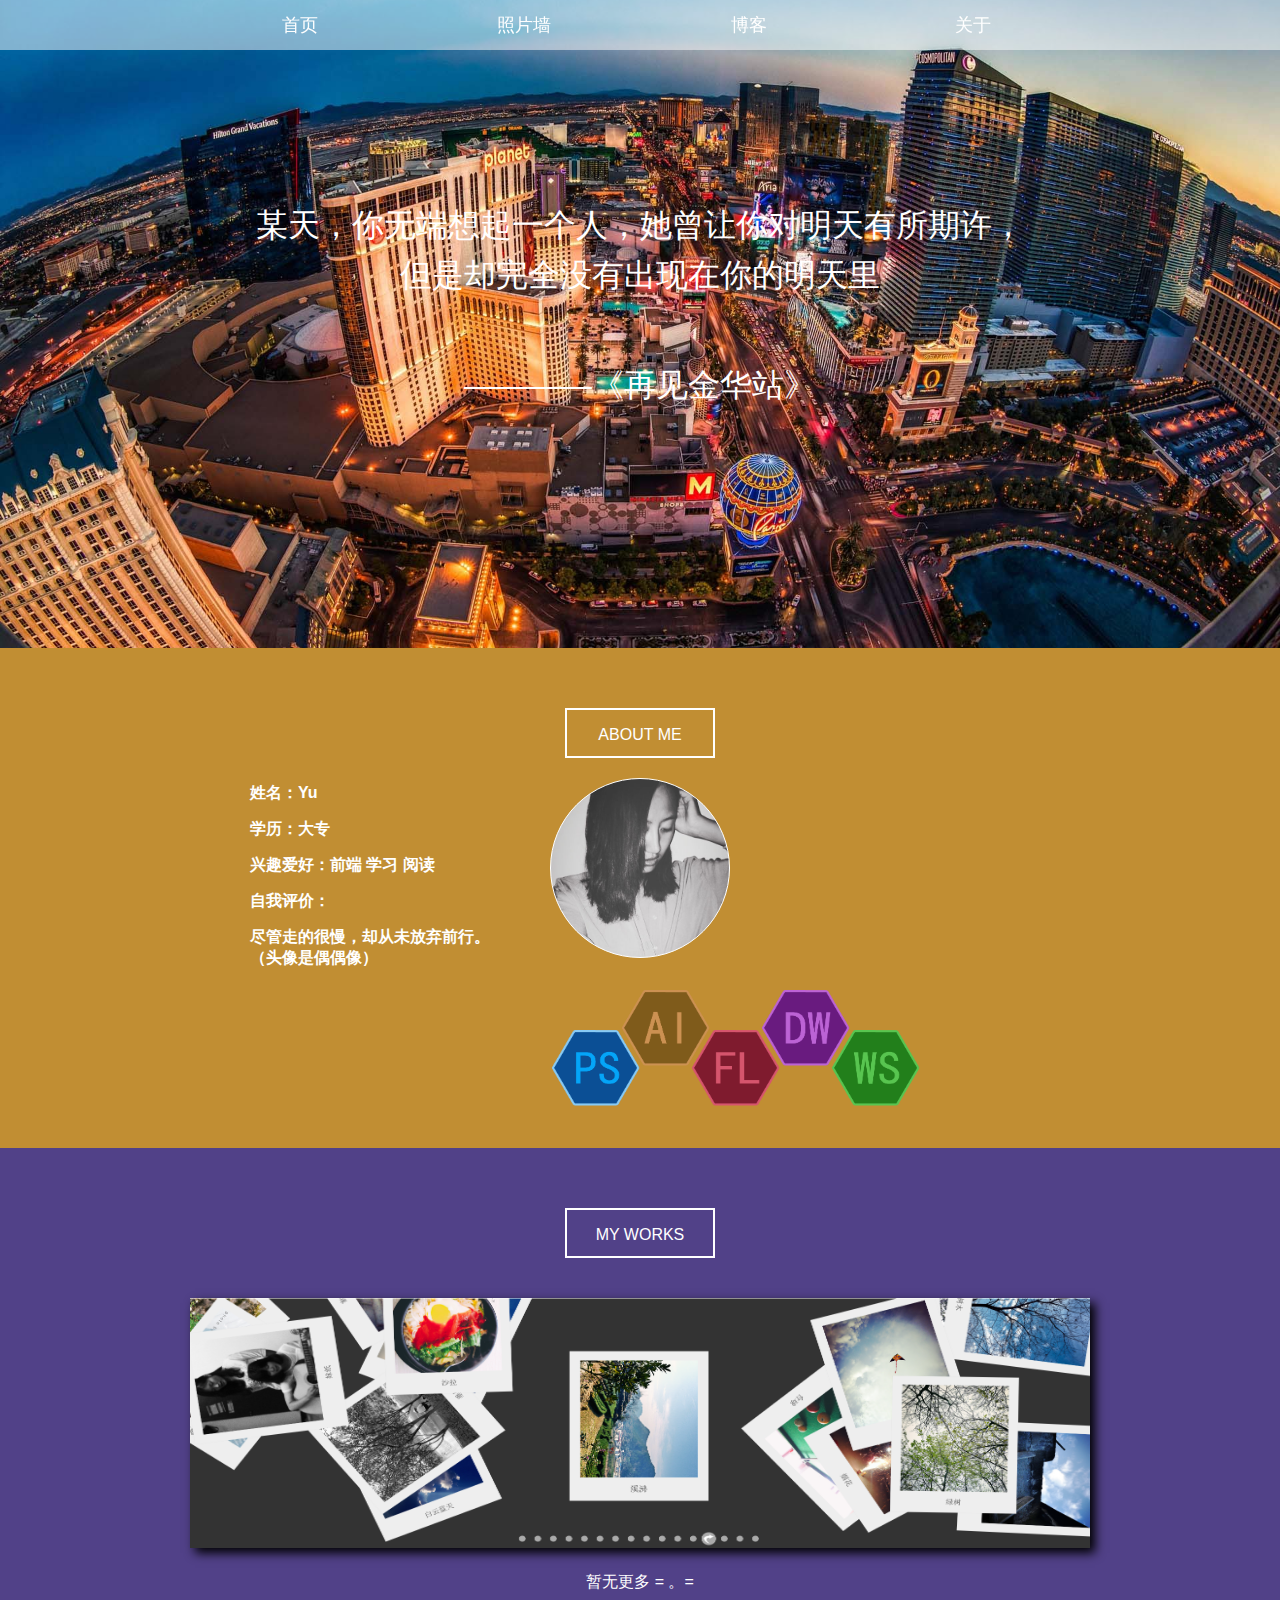
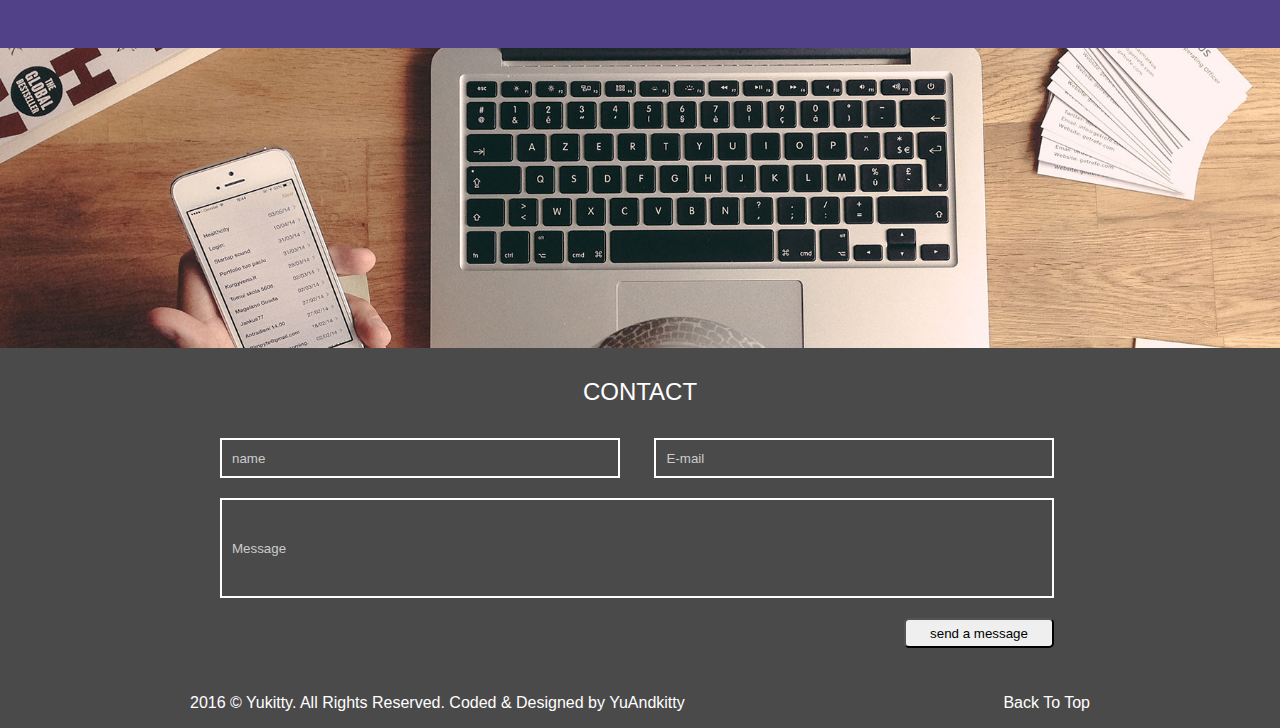
<file: index.html>
<!DOCTYPE html>
<html lang="en">
<head>
    <meta charset="UTF-8">
    <meta http-equiv="X-UA-compatible" content="IE=edge" >
    <meta name="viewport" content="width=device-width" initial-scale="1" >
    <title>YuAndKitty的个人小站</title>
    <link rel="stylesheet" href="css/new.css">
</head>
<body>
<nav>
    <div class="nav_center">
        <li><a href="index.html">首页</a></li>
        <li><a href="picturewall.html">照片墙</a></li>
        <li><a href="#">博客</a></li>
        <li><a href="about.html">关于</a></li>
    </div>
</nav>
    <div id="home">
        <p>某天，你无端想起一个人，她曾让你对明天有所期许，<br />
            但是却完全没有出现在你的明天里
        </p>
        <p id="by">————《再见金华站》</p>
    </div>
    <div id="aboutMe">
        <div class="about_center">
            <p>ABOUT ME</p>
            <div class="left">
                <p>姓名：Yu</p>
                <p>学历：大专</p>
                <p>兴趣爱好：前端 学习 阅读</p>
                <p>自我评价：</p>
                <p>尽管走的很慢，却从未放弃前行。<br />（头像是偶偶像）</p>
            </div>
            <div class="img"></div>
            <div class="bottom">
                <img src="images/ps.png" alt="" id="ps">
                <img src="images/ai.png" alt="" id="ai">
                <img src="images/fl.png" alt="" id="fl">
                <img src="images/ws.png" alt="" id="ws">
                <img src="images/dw.png" alt="" id="dw">
            </div>
        </div>
    </div>
    <div id="work">
        <div class="work_center">
            <p>MY WORKS</p>
            <div class="content_img">
                <a href="picturewall.html"><img src="images/pic.png" alt=""></a>
                <p>暂无更多 = 。=</p>
            </div>
        </div>
    </div>
    <div id="video">

    </div>
    <div id="contact">
        <div class="contact_center">
            <p>CONTACT</p>
            <input type="text" value="name">
            <input type="text" value="E-mail">
            <input type="text" value="Message" id="message">
            <button>send a message</button>
        </div>
    </div>
    <footer>
        <div class="container">
            <div class="pull-left">
                <p>
                    2016 © Yukitty. All Rights Reserved. Coded & Designed by YuAndkitty
                </p>
            </div>
            <div class="pull-right">
                <a href="#">Back To Top</a>
            </div>
        </div>
    </footer>
</body>
</html>
</file>
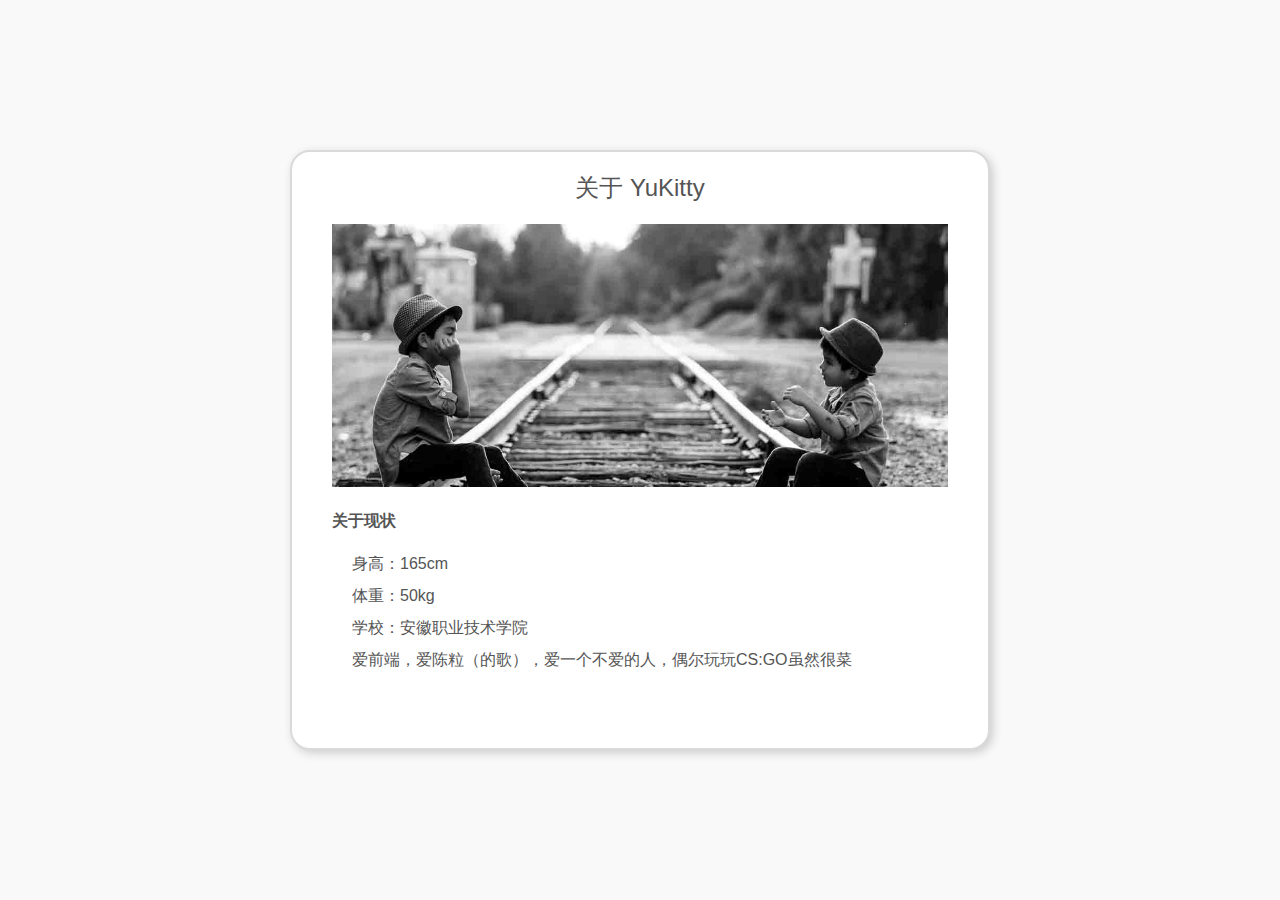
<file: about.html>
<!DOCTYPE html>
<html lang="en">
<head>
    <meta charset="UTF-8">
    <title>关于YuKitty</title>
    <style>
        *{
            margin:0;
            padding:0;
            box-sizing: border-box;
        }
        body{
            background-color: #f9f9f9;
            font-size:16px;
            font-family: "微软雅黑", sans-serif;
        }
        .page{
            width:700px;
            height:600px;
            margin-left: -350px;
            margin-top:-300px;
            padding:20px 40px;
            position:absolute;
            top:50%;
            left:50%;
            color:#555555;
            -webkit-border-radius:10px;
            -moz-border-radius:10px;
            border:2px solid #DBDADA;
            border-radius:20px;
            background-color: #FFFFFF;
            -webkit-box-shadow:  3px  3px  10px #ccc;
            -moz-box-shadow:  3px 3px 10px #ccc;
            box-shadow:  3px 3px 10px #ccc;
        }
        .page:hover{
            -webkit-box-shadow:  0 0 25px #ccc;
            -moz-box-shadow:  0 0 25px #ccc;
            box-shadow:  0 0 25px #ccc;
        }
        .page h1{
            font-weight: 400;
            text-align: center;
            margin-bottom: 20px;

            font-size:24px;
        }
        .page span{
            font-size:24px;
            font-weight:300;
        }
        .page img{
            width:100%;
        }
        .page blockquote{
            margin-top:20px;
        }
        .page>blockquote>p{
            line-height:1.5em;
            margin-bottom: .5em;
            padding-left: 20px;
        }
        .page>p{
            margin:20px 0;
        }


    </style>
</head>
<body>
    <div class="page">

            <h1>关于 <span>YuKitty</span></h1>
            <img src="images/title.jpg" alt="">
        <p><strong>关于现状</strong></p>
        <blockquote>
            <p>身高：165cm</p>
            <p>体重：50kg</p>
            <p>学校：安徽职业技术学院</p>
            <p>爱前端，爱陈粒（的歌），爱一个不爱的人，偶尔玩玩CS:GO虽然很菜</p>
        </blockquote>
    </div>
</body>
</html>
</file>
<file: css/new.css>
*{
    margin:0;
    padding:0;
    box-sizing: border-box;
}
body{font-family: "微软雅黑",sans-serif;}
a{color:#fff;
    text-decoration: none;
}
nav{
    height:50px;
    width:100%;
    background:rgba(255,255,255,.5);
    position: fixed;
    top:0;
    left:0;
    z-index: 999;

}
.nav_center{
    height:100%;
    width:900px;
    margin:0 auto;

}
.nav_center>li{
    list-style:none;
    display: inline-block;
    font-size:18px;
    width:220px;
    text-align: center;
    line-height:50px;
}
#home{
    height:648px;
    width:100%;
    background:#ccc url(../images/city.jpg) no-repeat center center;
    background-size:cover;
    color:#fff;
    padding-top:200px;
}
#home p{
    font-size:2em;
    text-align: center;
    line-height:50px;
}
#by{
    margin-top:60px;
}
#aboutMe{
    height:500px;
    width:100%;
    background-color:#c18e33;
    font-size:inherit;

}
.about_center{
    height:100%;
    width:900px;
    margin:0 auto;
    color:#fff;
    position: relative;
}
.about_center>p{
    height:50px;
    width:150px;
    text-align: center;
    margin-left:-75px;
    line-height:50px;
    border:2px solid #fff;
    position:absolute;
    top:60px;
    left:50%;
}
.left{
    height:200px;
    width:250px;
    position: absolute;
    left:60px;
    top:120px;
    font-weight:600;
}
.left>p{
    margin-top:15px;
}
.left span{
    margin-top:15px;
}
.img{
    height:180px;
    width:180px;
    -webkit-border-radius:50%;
    -moz-border-radius:50%;
    border-radius:50%;
    border:1px solid #fff;
    background:url(../images/chenli.jpg) no-repeat 0% 0%;
    background-size: 100%;
    position:absolute;
    margin-left: -90px;
    top:130px;
    left:50%;
}
.bottom{
    height:150px;
    width:500px;
    /*background:#fff;*/
    position:absolute;
    bottom:40px;
    left:350px;
}
.bottom>img{
    height:80px;
    width:90px;
    position:absolute;
}
#ps{
    bottom:0;
    left:10px;
}
#ai{
    bottom:40px;
    left:80px;
}
#fl{
    bottom:0;
    left:150px;
}
#dw{
    bottom:40px;
    left:220px;
}
#ws{
    bottom:0;
    left:290px;
}
#work{
    height:500px;
    width:100%;
    background-color: #514188;
}
.work_center{
    height:100%;
    width:900px;
    margin:0 auto;
    color:#fff;
    position: relative;
    -webkit-perspective:800px;
    -moz-perspective: 800px;
    perspective: 800px;
}
.work_center>p{
    height:50px;
    width:150px;
    text-align: center;
    margin-left:-75px;
    line-height:50px;
    border:2px solid #fff;
    position:absolute;
    top:60px;
    left:50%;
}
.content_img{
    height:350px;
    width:100%;
    /*background: #000;*/
    position: absolute;
    bottom:0;
}
.content_img img{
    height:250px;
    width:100%;
    box-shadow:5px 5px 10px #000;
}
.content_img img:hover{
    -moz-animation:a .8s;

    animation:a .8s;
}
.content_img>p{
    text-align: center;
    margin-top:20px;
}
#video{
    height:300px;
    background: #ccc url(../images/bg2.jpg) no-repeat;
    background-size:cover;
}
#contact{
    height:330px;
    width:100%;
    background-color: #4B4A4A;
}
.contact_center{
    width:900px;
    margin:0 auto;
    color:#fff;
    height:100%;
}
.contact_center>p{
    font-size:1.5em;
    height:80px;
    text-align: center;
    padding:30px;

}
.contact_center>input{
    height:40px;
    width:400px;
    margin:10px 0 0 30px;
    border:2px solid #fff;
    color:#CCCCCC;
    background-color:transparent;
    padding-left:10px;
}
#message{
    height:100px;
    width:834px;
    margin-left:30px;
    margin-top:20px;
}
.contact_center button{
    height:30px;
    width:150px;
    border-radius:5px;
    float: right;
    margin-right:36px;
     margin-top:20px;
}
footer{
    height:50px;
    background-color:#4B4A4A;
    /*font-weight:700;*/
    padding:10px 0;
}
footer a:hover{
    color:#F0B977;
}
.container{
    height:30px;
    width:900px;
    margin:0 auto;
    color:#fff;
    line-height:30px;
}
.pull-left{
    float: left;
}
.pull-right{
    float: right;
}
@keyframes a {
    0%{transform: rotateY(0deg)}
    50%{transform: rotateY(-8deg)}
    75%{transform: rotateY(6deg)}
    90%{transform: rotateY(-4deg)}
    100%{transform: rotateY(0deg)}
}
@-moz-keyframes a {
         0%{transform: rotateY(0deg)}
         50%{transform: rotateY(-8deg)}
         75%{transform: rotateY(6deg)}
         90%{transform: rotateY(-4deg)}
         100%{transform: rotateY(0deg)}
     }
</file>
